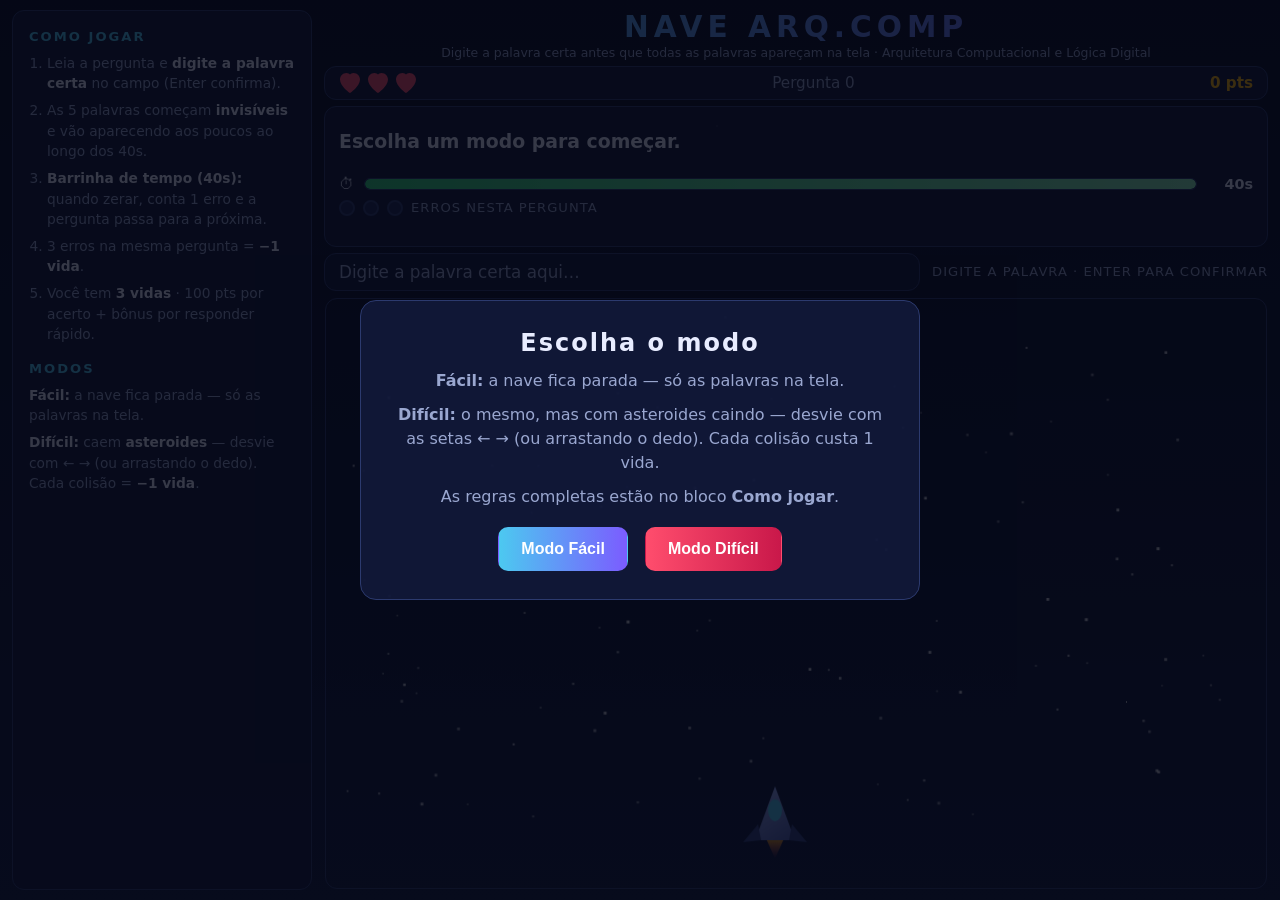
<file: jogo_nav/index.html>
<!DOCTYPE html>
<html lang="pt-BR">
<head>
<meta charset="UTF-8">
<meta name="viewport" content="width=device-width, initial-scale=1.0">
<title>Nave — Arquitetura Computacional</title>
<link rel="stylesheet" href="style.css">
</head>
<body>
  <main class="container">

    <!-- Bloco 1: como o jogo funciona -->
    <aside class="help-col">
      <h2>Como jogar</h2>
      <ol class="help-steps">
        <li>Leia a pergunta e <strong>digite a palavra certa</strong> no campo (Enter confirma).</li>
        <li>As 5 palavras começam <strong>invisíveis</strong> e vão aparecendo aos poucos ao longo dos 40s.</li>
        <li><strong>Barrinha de tempo (40s):</strong> quando zerar, conta 1 erro e a pergunta passa para a próxima.</li>
        <li>3 erros na mesma pergunta = <strong>−1 vida</strong>.</li>
        <li>Você tem <strong>3 vidas</strong> · 100 pts por acerto + bônus por responder rápido.</li>
      </ol>
      <h2>Modos</h2>
      <p><strong>Fácil:</strong> a nave fica parada — só as palavras na tela.</p>
      <p><strong>Difícil:</strong> caem <strong>asteroides</strong> — desvie com ← → (ou arrastando o dedo). Cada colisão = <strong>−1 vida</strong>.</p>
    </aside>

    <!-- Bloco 2: perguntas + jogo -->
    <div class="game-col">

    <!-- Cabeçalho -->
    <header class="header">
      <h1>NAVE ARQ.COMP</h1>
      <p class="subtitle">Digite a palavra certa antes que todas as palavras apareçam na tela · Arquitetura Computacional e Lógica Digital</p>
    </header>

    <!-- HUD -->
    <section class="hud">
      <div class="lives" id="lives" title="Vidas restantes">
        <span class="heart"></span><span class="heart"></span><span class="heart"></span>
      </div>
      <p class="q-counter" id="qCounter">Pergunta 0</p>
      <p class="score" id="score">0 pts</p>
    </section>

    <!-- Pergunta (topo da tela) -->
    <section class="question-panel">
      <p class="question" id="questionText">Escolha um modo para começar.</p>

      <!-- Barrinha de tempo: quanto falta para responder -->
      <div class="time-bar" id="timeBar" title="Tempo restante para responder">
        <span class="time-icon" aria-hidden="true">⏱</span>
        <div class="time-track"><div class="time-fill" id="timeFill"></div></div>
        <span class="time-label" id="timeLabel">40s</span>
      </div>

      <div class="strikes" id="strikes" title="Erros desta pergunta (palavra errada ou tempo zerado)">
        <span class="pip"></span><span class="pip"></span><span class="pip"></span>
        <span class="strikes-label">erros nesta pergunta</span>
      </div>
      <p class="feedback" id="feedback" aria-live="polite"></p>
    </section>

    <!-- Digitação da resposta -->
    <section class="typing-bar">
      <input id="answerInput" type="text" autocomplete="off" autocapitalize="off"
             spellcheck="false" placeholder="Digite a palavra certa aqui…"
             aria-label="Digite a palavra certa">
      <span class="typing-hint">digite a palavra · Enter para confirmar</span>
    </section>

    <!-- Área do jogo -->
    <div class="canvas-wrap">
      <canvas id="gameCanvas" width="900" height="520" aria-label="Área da nave"></canvas>
    </div>

    </div><!-- fim do bloco 2 (perguntas + jogo) -->

    <!-- Escolha de modo -->
    <section class="overlay" id="modeOverlay">
      <div class="overlay-box">
        <h2>Escolha o modo</h2>
        <p><strong>Fácil:</strong> a nave fica parada — só as palavras na tela.</p>
        <p><strong>Difícil:</strong> o mesmo, mas com asteroides caindo — desvie com as setas ← →
        (ou arrastando o dedo). Cada colisão custa 1 vida.</p>
        <p>As regras completas estão no bloco <strong>Como jogar</strong>.</p>
        <button class="btn btn-primary" data-mode="facil">Modo Fácil</button>
        <button class="btn btn-danger" data-mode="dificil">Modo Difícil</button>
      </div>
    </section>

    <!-- Fim de jogo -->
    <section class="overlay hidden" id="gameOverOverlay">
      <div class="overlay-box">
        <h2 id="gameOverTitle">Fim de jogo</h2>
        <p id="gameOverText"></p>
        <button class="btn btn-primary" id="btnPlayAgain">Jogar de novo</button>
        <button class="btn btn-ghost" id="btnChangeMode">Trocar de modo</button>
      </div>
    </section>

  </main>
  <script src="script.js"></script>
</body>
</html>
</file>
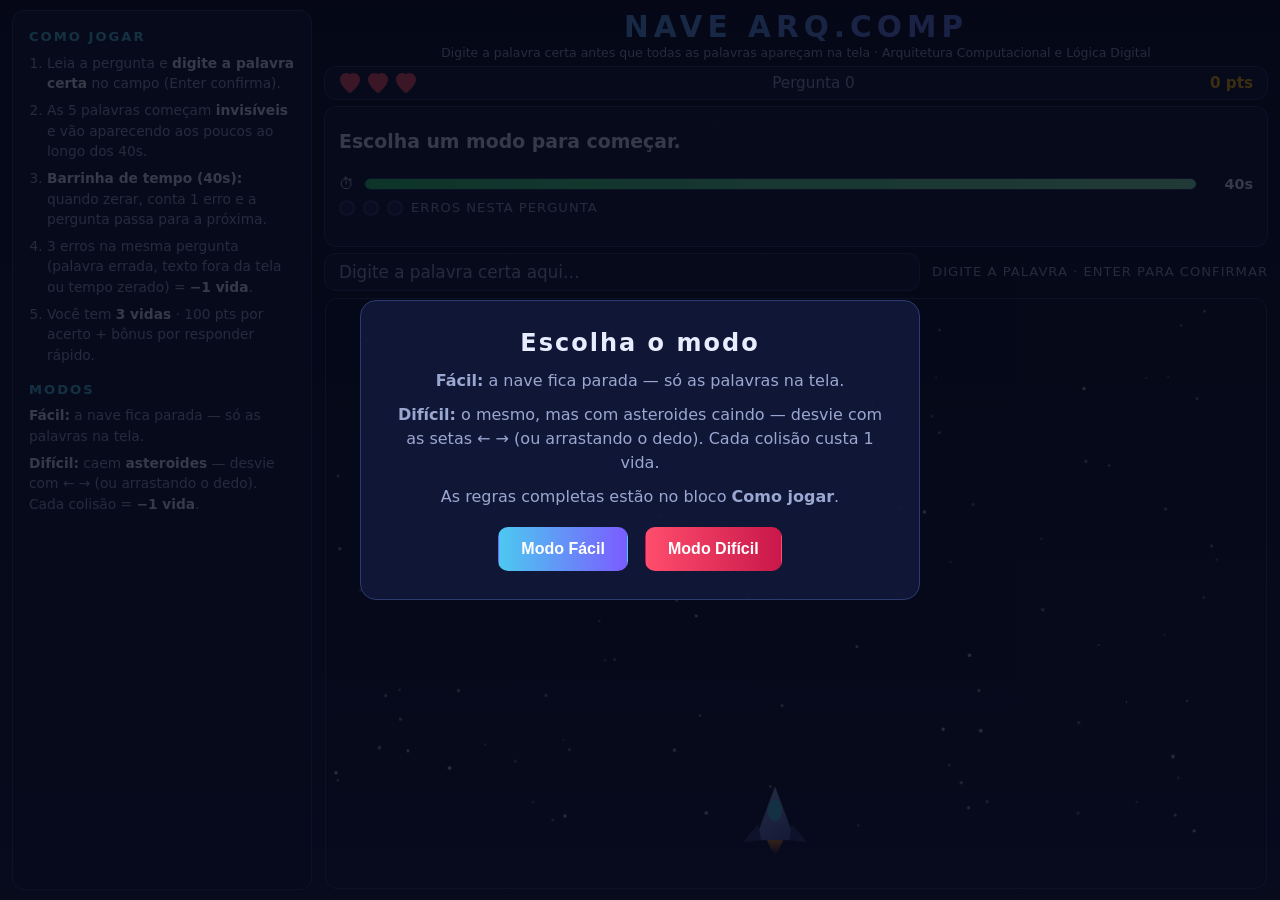
<file: nav-arqcomp/index.html>
<!DOCTYPE html>
<html lang="pt-BR">
<head>
<meta charset="UTF-8">
<meta name="viewport" content="width=device-width, initial-scale=1.0">
<title>Nave — Arquitetura Computacional</title>
<link rel="stylesheet" href="style.css">
</head>
<body>
  <main class="container">

    <!-- Bloco 1: como o jogo funciona -->
    <aside class="help-col">
      <h2>Como jogar</h2>
      <ol class="help-steps">
        <li>Leia a pergunta e <strong>digite a palavra certa</strong> no campo (Enter confirma).</li>
        <li>As 5 palavras começam <strong>invisíveis</strong> e vão aparecendo aos poucos ao longo dos 40s.</li>
        <li><strong>Barrinha de tempo (40s):</strong> quando zerar, conta 1 erro e a pergunta passa para a próxima.</li>
        <li>3 erros na mesma pergunta (palavra errada, texto fora da tela ou tempo zerado) = <strong>−1 vida</strong>.</li>
        <li>Você tem <strong>3 vidas</strong> · 100 pts por acerto + bônus por responder rápido.</li>
      </ol>
      <h2>Modos</h2>
      <p><strong>Fácil:</strong> a nave fica parada — só as palavras na tela.</p>
      <p><strong>Difícil:</strong> caem <strong>asteroides</strong> — desvie com ← → (ou arrastando o dedo). Cada colisão = <strong>−1 vida</strong>.</p>
    </aside>

    <!-- Bloco 2: perguntas + jogo -->
    <div class="game-col">

    <!-- Cabeçalho -->
    <header class="header">
      <h1>NAVE ARQ.COMP</h1>
      <p class="subtitle">Digite a palavra certa antes que todas as palavras apareçam na tela · Arquitetura Computacional e Lógica Digital</p>
    </header>

    <!-- HUD -->
    <section class="hud">
      <div class="lives" id="lives" title="Vidas restantes">
        <span class="heart"></span><span class="heart"></span><span class="heart"></span>
      </div>
      <p class="q-counter" id="qCounter">Pergunta 0</p>
      <p class="score" id="score">0 pts</p>
    </section>

    <!-- Pergunta (topo da tela) -->
    <section class="question-panel">
      <p class="question" id="questionText">Escolha um modo para começar.</p>

      <!-- Barrinha de tempo: quanto falta para responder -->
      <div class="time-bar" id="timeBar" title="Tempo restante para responder">
        <span class="time-icon" aria-hidden="true">⏱</span>
        <div class="time-track"><div class="time-fill" id="timeFill"></div></div>
        <span class="time-label" id="timeLabel">40s</span>
      </div>

      <div class="strikes" id="strikes" title="Erros desta pergunta (palavra errada, texto fora da tela ou tempo zerado)">
        <span class="pip"></span><span class="pip"></span><span class="pip"></span>
        <span class="strikes-label">erros nesta pergunta</span>
      </div>
      <p class="feedback" id="feedback" aria-live="polite"></p>
    </section>

    <!-- Digitação da resposta -->
    <section class="typing-bar">
      <input id="answerInput" type="text" autocomplete="off" autocapitalize="off"
             spellcheck="false" placeholder="Digite a palavra certa aqui…"
             aria-label="Digite a palavra certa">
      <span class="typing-hint">digite a palavra · Enter para confirmar</span>
    </section>

    <!-- Área do jogo -->
    <div class="canvas-wrap">
      <canvas id="gameCanvas" width="900" height="520" aria-label="Área da nave"></canvas>
    </div>

    </div><!-- fim do bloco 2 (perguntas + jogo) -->

    <!-- Escolha de modo -->
    <section class="overlay" id="modeOverlay">
      <div class="overlay-box">
        <h2>Escolha o modo</h2>
        <p><strong>Fácil:</strong> a nave fica parada — só as palavras na tela.</p>
        <p><strong>Difícil:</strong> o mesmo, mas com asteroides caindo — desvie com as setas ← →
        (ou arrastando o dedo). Cada colisão custa 1 vida.</p>
        <p>As regras completas estão no bloco <strong>Como jogar</strong>.</p>
        <button class="btn btn-primary" data-mode="facil">Modo Fácil</button>
        <button class="btn btn-danger" data-mode="dificil">Modo Difícil</button>
      </div>
    </section>

    <!-- Fim de jogo -->
    <section class="overlay hidden" id="gameOverOverlay">
      <div class="overlay-box">
        <h2 id="gameOverTitle">Fim de jogo</h2>
        <p id="gameOverText"></p>
        <button class="btn btn-primary" id="btnPlayAgain">Jogar de novo</button>
        <button class="btn btn-ghost" id="btnChangeMode">Trocar de modo</button>
      </div>
    </section>

  </main>
  <script src="script.js"></script>
</body>
</html>
</file>
<file: jogo_nav/style.css>
/* Nave — Arquitetura Computacional */

* { margin: 0; padding: 0; box-sizing: border-box; }

:root {
  --bg-1: #070b1e;
  --bg-2: #101a3d;
  --panel: rgba(18, 26, 58, 0.92);
  --line: #2c3a6e;
  --text: #e8ecff;
  --muted: #9aa7d0;
  --accent: #4cc9f0;
  --accent-2: #7b5cff;
  --danger: #ff4d6d;
  --ok: #2fd97a;
  --warn: #ffb703;
}

html, body { height: 100%; }

body {
  font-family: "Segoe UI", system-ui, -apple-system, sans-serif;
  color: var(--text);
  background:
    radial-gradient(1px 1px at 12% 22%, rgba(255,255,255,.8) 50%, transparent 51%),
    radial-gradient(1px 1px at 34% 68%, rgba(255,255,255,.6) 50%, transparent 51%),
    radial-gradient(2px 2px at 56% 14%, rgba(255,255,255,.7) 50%, transparent 51%),
    radial-gradient(1px 1px at 72% 44%, rgba(255,255,255,.55) 50%, transparent 51%),
    radial-gradient(2px 2px at 88% 78%, rgba(255,255,255,.65) 50%, transparent 51%),
    radial-gradient(1px 1px at 48% 88%, rgba(255,255,255,.5) 50%, transparent 51%),
    linear-gradient(180deg, var(--bg-1) 0%, var(--bg-2) 100%);
  background-attachment: fixed;
  display: flex;
  justify-content: center;
  height: 100dvh;
  overflow-y: auto;          /* no dia a dia não há scroll; só em telas muito baixas */
  padding: 10px 12px;
}

/* Dois blocos lado a lado: regras à esquerda, perguntas + jogo à direita */
.container {
  width: 100%;               /* ocupa a janela inteira (sem limite de largura) */
  height: 100%;
  display: flex;
  gap: 12px;
  min-height: 0;
}

/* Bloco 1: como o jogo funciona */
.help-col {
  flex: 0 0 300px;
  background: var(--panel);
  border: 1px solid var(--line);
  border-radius: 12px;
  padding: 16px;
  overflow-y: auto;
  font-size: .86rem;
  line-height: 1.5;
  color: var(--muted);
}
.help-col h2 {
  font-size: .82rem;
  letter-spacing: 2px;
  text-transform: uppercase;
  color: var(--accent);
  margin: 14px 0 6px;
}
.help-col h2:first-child { margin-top: 0; }
.help-col strong { color: var(--text); }
.help-col p { margin-bottom: 6px; }
.help-steps { padding-left: 18px; display: grid; gap: 6px; }

/* Bloco 2: perguntas + jogo */
.game-col {
  flex: 1 1 auto;
  min-width: 0;
  min-height: 0;
  display: flex;
  flex-direction: column;
}

/* Cabeçalho (compacto para caber sem scroll) */
.header { text-align: center; margin-bottom: 6px; }
.header h1 {
  font-size: clamp(1.25rem, 3.5vw, 1.85rem);
  letter-spacing: 5px;
  background: linear-gradient(90deg, var(--accent), var(--accent-2));
  -webkit-background-clip: text;
  background-clip: text;
  color: transparent;
}
.subtitle { color: var(--muted); margin-top: 1px; font-size: .78rem; }

/* HUD */
.hud {
  display: flex;
  align-items: center;
  justify-content: space-between;
  gap: 12px;
  background: var(--panel);
  border: 1px solid var(--line);
  border-radius: 12px;
  padding: 5px 14px;
  margin-bottom: 6px;
  flex-shrink: 0;
}
.lives { display: flex; gap: 6px; }
.heart {
  width: 22px; height: 22px;
  background: var(--danger);
  clip-path: path("M11 21C11 21 1 14.5 1 7.5C1 3.9 3.9 1 7.5 1C9.2 1 10.4 1.8 11 2.6C11.6 1.8 12.8 1 14.5 1C18.1 1 21 3.9 21 7.5C21 14.5 11 21 11 21Z");
  transition: transform .25s, opacity .25s;
}
.heart.lost { opacity: .18; transform: scale(.8); }
.q-counter, .score { font-size: .95rem; color: var(--muted); }
.score { font-weight: 700; color: var(--warn); }

/* Pergunta */
.question-panel {
  background: var(--panel);
  border: 1px solid var(--line);
  border-radius: 12px;
  padding: 8px 14px;
  margin-bottom: 6px;
  flex-shrink: 0;
}
.question {
  font-size: clamp(.98rem, 2.3vw, 1.18rem);
  font-weight: 600;
  line-height: 1.4;
  min-height: 2.8em;
  display: flex;
  align-items: center;
}
.strikes {
  display: flex;
  align-items: center;
  gap: 8px;
  margin: 7px 0 0;
}
.pip {
  width: 16px; height: 16px;
  border-radius: 50%;
  border: 2px solid var(--line);
  background: #1b2450;
  transition: background .2s, border-color .2s, transform .2s;
}
.pip.used {
  background: var(--danger);
  border-color: var(--danger);
  transform: scale(1.08);
}
.strikes-label {
  color: var(--muted);
  font-size: .82rem;
  letter-spacing: 1px;
  text-transform: uppercase;
}

/* Barrinha de tempo (quanto falta para responder) */
.time-bar {
  display: flex;
  align-items: center;
  gap: 10px;
  margin-top: 7px;
}
.time-icon { font-size: .95rem; opacity: .85; }
.time-track {
  flex: 1;
  height: 12px;
  background: #141c44;
  border: 1px solid var(--line);
  border-radius: 999px;
  overflow: hidden;
}
.time-fill {
  height: 100%;
  width: 100%;
  border-radius: 999px;
  background: linear-gradient(90deg, var(--ok), #8ef0b6);
  transition: width .12s linear, background .3s;
}
.time-fill.warn { background: linear-gradient(90deg, var(--warn), #ff8c42); }
.time-fill.danger { background: linear-gradient(90deg, var(--danger), #c9184a); }
.time-fill.done { opacity: .35; }
.time-label {
  min-width: 46px;
  text-align: right;
  font-size: .9rem;
  font-weight: 700;
  color: var(--text);
  font-variant-numeric: tabular-nums;
}

.btn {
  font-size: 1rem;
  font-weight: 700;
  padding: 12px 22px;
  border-radius: 10px;
  border: 1px solid transparent;
  cursor: pointer;
  transition: filter .15s, transform .1s;
}
.btn:hover { filter: brightness(1.12); }
.btn:active { transform: translateY(1px); }
.btn:disabled { opacity: .45; cursor: not-allowed; }
.btn-primary { background: linear-gradient(90deg, var(--accent), var(--accent-2)); color: #fff; }
.btn-danger { background: linear-gradient(90deg, var(--danger), #c9184a); color: #fff; }
.btn-ghost { background: transparent; color: var(--muted); border-color: var(--line); }

.feedback {
  margin-top: 4px;
  min-height: 1.25em;
  font-size: .9rem;
}
.feedback.ok { color: var(--ok); }
.feedback.bad { color: var(--danger); }
.feedback.info { color: var(--warn); }

/* Digitação da resposta */
.typing-bar {
  display: flex;
  align-items: center;
  gap: 12px;
  margin-bottom: 6px;
  flex-shrink: 0;
}
#answerInput {
  flex: 1;
  font-size: 1.05rem;
  font-weight: 600;
  font-family: inherit;
  color: var(--text);
  background: var(--panel);
  border: 1px solid var(--line);
  border-radius: 12px;
  padding: 8px 14px;
  outline: none;
  transition: border-color .2s, box-shadow .2s;
}
#answerInput::placeholder { color: var(--muted); font-weight: 400; }
#answerInput:focus {
  border-color: var(--accent);
  box-shadow: 0 0 0 3px rgba(76, 201, 240, .18);
}
.typing-hint {
  color: var(--muted);
  font-size: .82rem;
  letter-spacing: 1px;
  text-transform: uppercase;
  white-space: nowrap;
}

/* Canvas: ocupa TODO o espaço que sobra na tela (o tamanho em px é ajustado
   pelo JS em fitCanvas(), então aqui só limitamos ao tamanho do container) */
.canvas-wrap {
  flex: 1 1 auto;
  min-height: 260px;
  min-width: 0;
  display: flex;
  justify-content: center;
  align-items: center;
  overflow: hidden;
}
#gameCanvas {
  display: block;
  width: auto;
  height: auto;
  max-width: 100%;
  max-height: 100%;
  border: 1px solid var(--line);
  border-radius: 12px;
  background: transparent;
  touch-action: none;
}

/* Overlays */
.overlay {
  position: fixed;
  inset: 0;
  background: rgba(4, 7, 20, .78);
  display: flex;
  align-items: center;
  justify-content: center;
  padding: 20px;
  z-index: 10;
}
.overlay.hidden { display: none; }
.overlay-box {
  background: var(--panel);
  border: 1px solid var(--line);
  border-radius: 16px;
  padding: 28px;
  max-width: 560px;
  text-align: center;
}
.overlay-box h2 { margin-bottom: 12px; letter-spacing: 2px; }
.overlay-box p { color: var(--muted); margin-bottom: 10px; line-height: 1.5; }
.overlay-box .btn { margin: 8px 6px 0; }

/* Em telas estreitas os blocos empilham (regras em cima, jogo embaixo) */
@media (max-width: 860px) {
  .container { flex-direction: column; }
  .help-col { flex: 0 0 auto; max-height: 30vh; }
}

@media (max-width: 560px) {
  .hud { flex-wrap: wrap; justify-content: center; }
}
</file>
<file: nav-arqcomp/style.css>
/* Nave — Arquitetura Computacional */

* { margin: 0; padding: 0; box-sizing: border-box; }

:root {
  --bg-1: #070b1e;
  --bg-2: #101a3d;
  --panel: rgba(18, 26, 58, 0.92);
  --line: #2c3a6e;
  --text: #e8ecff;
  --muted: #9aa7d0;
  --accent: #4cc9f0;
  --accent-2: #7b5cff;
  --danger: #ff4d6d;
  --ok: #2fd97a;
  --warn: #ffb703;
}

html, body { height: 100%; }

body {
  font-family: "Segoe UI", system-ui, -apple-system, sans-serif;
  color: var(--text);
  background:
    radial-gradient(1px 1px at 12% 22%, rgba(255,255,255,.8) 50%, transparent 51%),
    radial-gradient(1px 1px at 34% 68%, rgba(255,255,255,.6) 50%, transparent 51%),
    radial-gradient(2px 2px at 56% 14%, rgba(255,255,255,.7) 50%, transparent 51%),
    radial-gradient(1px 1px at 72% 44%, rgba(255,255,255,.55) 50%, transparent 51%),
    radial-gradient(2px 2px at 88% 78%, rgba(255,255,255,.65) 50%, transparent 51%),
    radial-gradient(1px 1px at 48% 88%, rgba(255,255,255,.5) 50%, transparent 51%),
    linear-gradient(180deg, var(--bg-1) 0%, var(--bg-2) 100%);
  background-attachment: fixed;
  display: flex;
  justify-content: center;
  height: 100dvh;
  overflow-y: auto;          /* no dia a dia não há scroll; só em telas muito baixas */
  padding: 10px 12px;
}

/* Dois blocos lado a lado: regras à esquerda, perguntas + jogo à direita */
.container {
  width: 100%;               /* ocupa a janela inteira (sem limite de largura) */
  height: 100%;
  display: flex;
  gap: 12px;
  min-height: 0;
}

/* Bloco 1: como o jogo funciona */
.help-col {
  flex: 0 0 300px;
  background: var(--panel);
  border: 1px solid var(--line);
  border-radius: 12px;
  padding: 16px;
  overflow-y: auto;
  font-size: .86rem;
  line-height: 1.5;
  color: var(--muted);
}
.help-col h2 {
  font-size: .82rem;
  letter-spacing: 2px;
  text-transform: uppercase;
  color: var(--accent);
  margin: 14px 0 6px;
}
.help-col h2:first-child { margin-top: 0; }
.help-col strong { color: var(--text); }
.help-col p { margin-bottom: 6px; }
.help-steps { padding-left: 18px; display: grid; gap: 6px; }

/* Bloco 2: perguntas + jogo */
.game-col {
  flex: 1 1 auto;
  min-width: 0;
  min-height: 0;
  display: flex;
  flex-direction: column;
}

/* Cabeçalho (compacto para caber sem scroll) */
.header { text-align: center; margin-bottom: 6px; }
.header h1 {
  font-size: clamp(1.25rem, 3.5vw, 1.85rem);
  letter-spacing: 5px;
  background: linear-gradient(90deg, var(--accent), var(--accent-2));
  -webkit-background-clip: text;
  background-clip: text;
  color: transparent;
}
.subtitle { color: var(--muted); margin-top: 1px; font-size: .78rem; }

/* HUD */
.hud {
  display: flex;
  align-items: center;
  justify-content: space-between;
  gap: 12px;
  background: var(--panel);
  border: 1px solid var(--line);
  border-radius: 12px;
  padding: 5px 14px;
  margin-bottom: 6px;
  flex-shrink: 0;
}
.lives { display: flex; gap: 6px; }
.heart {
  width: 22px; height: 22px;
  background: var(--danger);
  clip-path: path("M11 21C11 21 1 14.5 1 7.5C1 3.9 3.9 1 7.5 1C9.2 1 10.4 1.8 11 2.6C11.6 1.8 12.8 1 14.5 1C18.1 1 21 3.9 21 7.5C21 14.5 11 21 11 21Z");
  transition: transform .25s, opacity .25s;
}
.heart.lost { opacity: .18; transform: scale(.8); }
.q-counter, .score { font-size: .95rem; color: var(--muted); }
.score { font-weight: 700; color: var(--warn); }

/* Pergunta */
.question-panel {
  background: var(--panel);
  border: 1px solid var(--line);
  border-radius: 12px;
  padding: 8px 14px;
  margin-bottom: 6px;
  flex-shrink: 0;
}
.question {
  font-size: clamp(.98rem, 2.3vw, 1.18rem);
  font-weight: 600;
  line-height: 1.4;
  min-height: 2.8em;
  display: flex;
  align-items: center;
}
.strikes {
  display: flex;
  align-items: center;
  gap: 8px;
  margin: 7px 0 0;
}
.pip {
  width: 16px; height: 16px;
  border-radius: 50%;
  border: 2px solid var(--line);
  background: #1b2450;
  transition: background .2s, border-color .2s, transform .2s;
}
.pip.used {
  background: var(--danger);
  border-color: var(--danger);
  transform: scale(1.08);
}
.strikes-label {
  color: var(--muted);
  font-size: .82rem;
  letter-spacing: 1px;
  text-transform: uppercase;
}

/* Barrinha de tempo (quanto falta para responder) */
.time-bar {
  display: flex;
  align-items: center;
  gap: 10px;
  margin-top: 7px;
}
.time-icon { font-size: .95rem; opacity: .85; }
.time-track {
  flex: 1;
  height: 12px;
  background: #141c44;
  border: 1px solid var(--line);
  border-radius: 999px;
  overflow: hidden;
}
.time-fill {
  height: 100%;
  width: 100%;
  border-radius: 999px;
  background: linear-gradient(90deg, var(--ok), #8ef0b6);
  transition: width .12s linear, background .3s;
}
.time-fill.warn { background: linear-gradient(90deg, var(--warn), #ff8c42); }
.time-fill.danger { background: linear-gradient(90deg, var(--danger), #c9184a); }
.time-fill.done { opacity: .35; }
.time-label {
  min-width: 46px;
  text-align: right;
  font-size: .9rem;
  font-weight: 700;
  color: var(--text);
  font-variant-numeric: tabular-nums;
}

.btn {
  font-size: 1rem;
  font-weight: 700;
  padding: 12px 22px;
  border-radius: 10px;
  border: 1px solid transparent;
  cursor: pointer;
  transition: filter .15s, transform .1s;
}
.btn:hover { filter: brightness(1.12); }
.btn:active { transform: translateY(1px); }
.btn:disabled { opacity: .45; cursor: not-allowed; }
.btn-primary { background: linear-gradient(90deg, var(--accent), var(--accent-2)); color: #fff; }
.btn-danger { background: linear-gradient(90deg, var(--danger), #c9184a); color: #fff; }
.btn-ghost { background: transparent; color: var(--muted); border-color: var(--line); }

.feedback {
  margin-top: 4px;
  min-height: 1.25em;
  font-size: .9rem;
}
.feedback.ok { color: var(--ok); }
.feedback.bad { color: var(--danger); }
.feedback.info { color: var(--warn); }

/* Digitação da resposta */
.typing-bar {
  display: flex;
  align-items: center;
  gap: 12px;
  margin-bottom: 6px;
  flex-shrink: 0;
}
#answerInput {
  flex: 1;
  font-size: 1.05rem;
  font-weight: 600;
  font-family: inherit;
  color: var(--text);
  background: var(--panel);
  border: 1px solid var(--line);
  border-radius: 12px;
  padding: 8px 14px;
  outline: none;
  transition: border-color .2s, box-shadow .2s;
}
#answerInput::placeholder { color: var(--muted); font-weight: 400; }
#answerInput:focus {
  border-color: var(--accent);
  box-shadow: 0 0 0 3px rgba(76, 201, 240, .18);
}
.typing-hint {
  color: var(--muted);
  font-size: .82rem;
  letter-spacing: 1px;
  text-transform: uppercase;
  white-space: nowrap;
}

/* Canvas: ocupa TODO o espaço que sobra na tela (o tamanho em px é ajustado
   pelo JS em fitCanvas(), então aqui só limitamos ao tamanho do container) */
.canvas-wrap {
  flex: 1 1 auto;
  min-height: 260px;
  min-width: 0;
  display: flex;
  justify-content: center;
  align-items: center;
  overflow: hidden;
}
#gameCanvas {
  display: block;
  width: auto;
  height: auto;
  max-width: 100%;
  max-height: 100%;
  border: 1px solid var(--line);
  border-radius: 12px;
  background: transparent;
  touch-action: none;
}

/* Overlays */
.overlay {
  position: fixed;
  inset: 0;
  background: rgba(4, 7, 20, .78);
  display: flex;
  align-items: center;
  justify-content: center;
  padding: 20px;
  z-index: 10;
}
.overlay.hidden { display: none; }
.overlay-box {
  background: var(--panel);
  border: 1px solid var(--line);
  border-radius: 16px;
  padding: 28px;
  max-width: 560px;
  text-align: center;
}
.overlay-box h2 { margin-bottom: 12px; letter-spacing: 2px; }
.overlay-box p { color: var(--muted); margin-bottom: 10px; line-height: 1.5; }
.overlay-box .btn { margin: 8px 6px 0; }

/* Em telas estreitas os blocos empilham (regras em cima, jogo embaixo) */
@media (max-width: 860px) {
  .container { flex-direction: column; }
  .help-col { flex: 0 0 auto; max-height: 30vh; }
}

@media (max-width: 560px) {
  .hud { flex-wrap: wrap; justify-content: center; }
}
</file>
